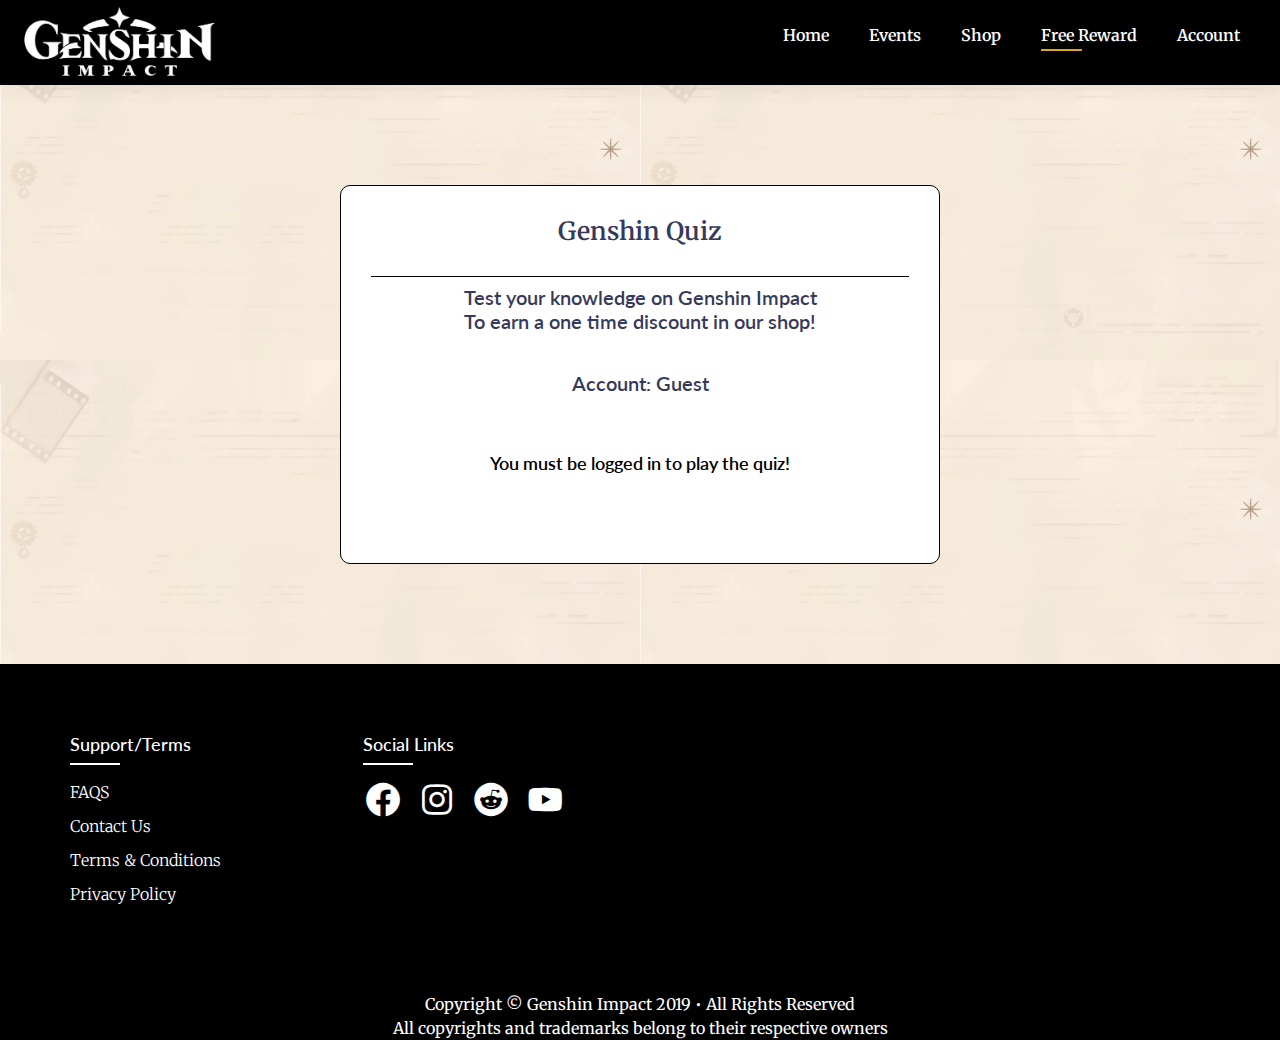
<file: free_reward.html>
<!DOCTYPE html>
<html lang="en">
  <head>
    <meta charset="UTF-8" />
    <meta name="description" content="Explore the world of genshin." />
    <meta name="keywords" content="gaming,adventure,anime" />
    <meta name="author" content="Hoyoverse" />
    <!-- Making sure website shows up as desired on mobile devices-->
    <meta name="viewport" content="width=device-width, initial-scale=1.0" />
    <title>Genshin Impact</title>
    <!-- Linking Style Sheets-->
    <link
      href="https://fonts.googleapis.com/css2?family=Roboto+Slab:wght@300&display=swap"
      rel="stylesheet"
    />
    <link
      href="https://fonts.googleapis.com/css?family=Marcellus+SC"
      rel="stylesheet"
    />
    <link rel="stylesheet" href="css/normalize.css" />
    <link rel="stylesheet" href="css/style.css" />
    <!-- BootStrap Stylesheet-->
    <link
      rel="stylesheet"
      href="https://cdn.jsdelivr.net/npm/bootstrap@4.3.1/dist/css/bootstrap.min.css"
      integrity="sha384-ggOyR0iXCbMQv3Xipma34MD+dH/1fQ784/j6cY/iJTQUOhcWr7x9JvoRxT2MZw1T"
      crossorigin="anonymous"
    />
    <!-- Icons -->
    <link
      rel="stylesheet"
      href="https://unpkg.com/boxicons@latest/css/boxicons.min.css"
    />
  </head>
  <body>
    <!-- Header START -->
    <section id="header">
      <Logo>
        <a href="index.html"
          ><img id="logo" alt="logo" src="images/GenshinLogoWhite.png"
        /></a>
      </Logo>

      <!-- Navbar START -->
      <nav>
        <ul id="navbar">
          <li><a href="index.html">Home</a></li>
          <li><a href="events.html">Events</a></li>
          <li><a href="product.html">Shop</a></li>
          <li><a class="active" href="#">Free Reward</a></li>
          <li><a href="signup.html">Account</a></li>
          <i id="close" id="close-img" class="bx bx-x"></i>
        </ul>
      </nav>
      <div id="mobile">
        <i id="bar" class="bx bx-menu"></i>
      </div>
      <!-- Navbar END -->
    </section>
    <!-- Header END -->

    <!-- QUIZ START -->
    <div class="app">
      <h1>Genshin Quiz</h1>
      <h2>Test your knowledge on Genshin Impact <br> To earn a one time discount in our shop!</h2>
      <h2 id="account">Account: </h2>
      <div class="quiz">
        <h2 id="question">Question Goes Here</h2>
        <div id="answer-buttons">
          <button class="btn">Answer 1</button>
          <button class="btn">Answer 2</button>
          <button class="btn">Answer 3</button>
          <button class="btn">Answer 4</button>
        </div>
        <button id="next-btn">Next</button>
      </div>
    </div>
    <!-- QUIZ END -->

    <!-- FOOTER START -->
    <footer class="footer">
      <div class="footer-container">
        <div class="footer-row">
          <div class="footer-col">
            <h4>Support/Terms</h4>
            <ul>
              <li>
                <a
                  href="https://genshin.hoyoverse.com/en/news/detail/103709"
                  target="_blank"
                  >FAQS</a
                >
              </li>
              <li>
                <a
                  href="https://genshin.hoyoverse.com/en/news/detail/104966"
                  target="_blank"
                  >Contact Us</a
                >
              </li>
              <li>
                <a
                  href="https://genshin.hoyoverse.com/en/company/terms"
                  target="_blank"
                  >Terms & Conditions</a
                >
              </li>
              <li>
                <a
                  href="https://genshin.hoyoverse.com/en/company/privacy"
                  target="_blank"
                  >Privacy Policy</a
                >
              </li>
            </ul>
          </div>

          <div class="footer-col">
            <h4>Social Links</h4>
            <div class="social-links">
              <a href="https://www.facebook.com/Genshinimpact/" target="_blank"
                ><i class="bx bxl-facebook-circle"></i
              ></a>
              <a
                href="https://www.instagram.com/genshinimpact/?hl=en"
                target="_blank"
                ><i class="bx bxl-instagram"></i
              ></a>
              <a href="https://www.reddit.com/r/Genshin_Impact/" target="_blank"
                ><i class="bx bxl-reddit"></i
              ></a>
              <a href="https://www.youtube.com/c/genshinimpact" target="_blank"
                ><i class="bx bxl-youtube"></i
              ></a>
            </div>
          </div>
        </div>
      </div>
    </footer>
    <!-- FOOTER END -->

    <!--COPYRIGHT START -->
    <p class="copyright">
      Copyright &#169; Genshin Impact 2019 • All Rights Reserved
    </p>

    <p class="copyright">
      All copyrights and trademarks belong to their respective owners
    </p>
    <!--COPYRIGHT END -->

    <!-- Scripts -->
    <script src="javascript/navbar.js"></script>
    <script src="javascript/quiz.js"></script>
  </body>
</html>
</file>
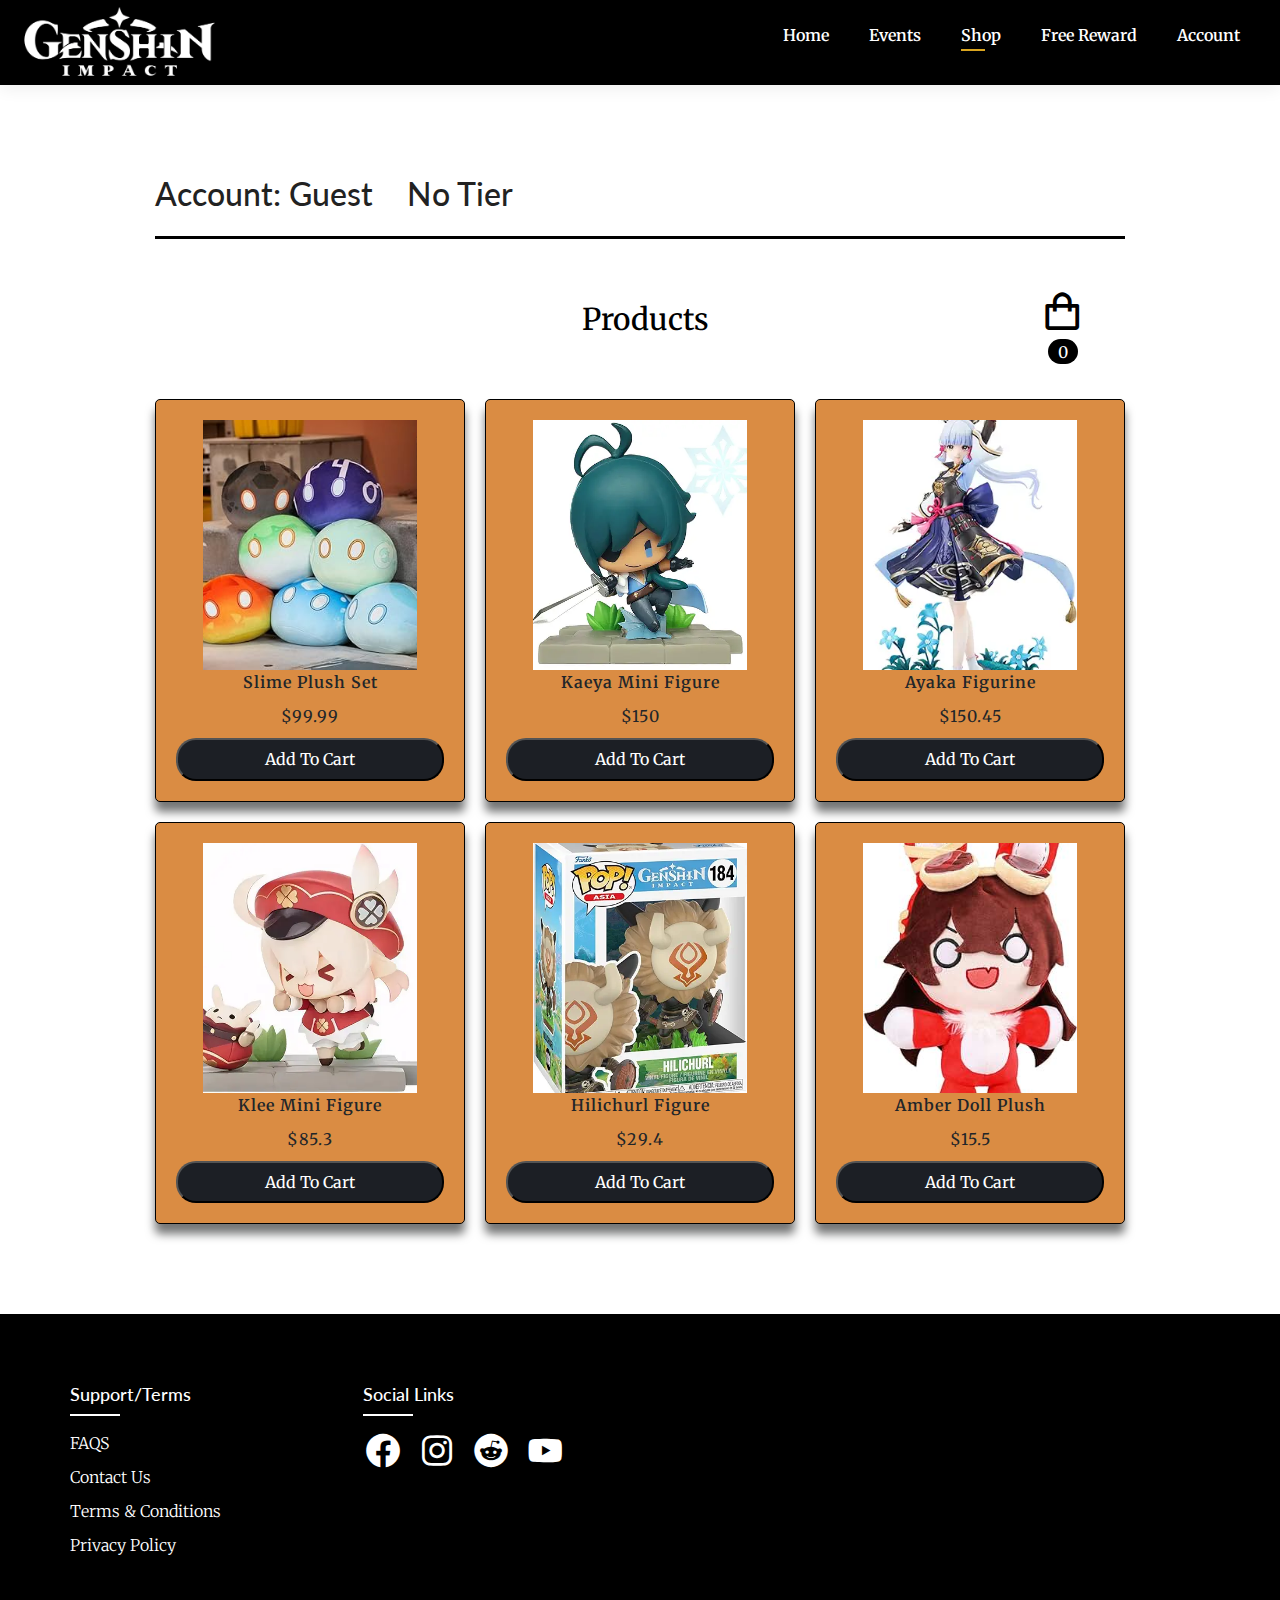
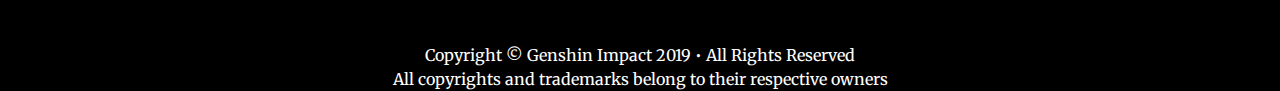
<file: product.html>
<!DOCTYPE html>
<html lang="en">
  <head>
    <!-- Meta Data -->
    <meta charset="UTF-8" />
    <meta name="description" content="Explore the world of genshin." />
    <meta name="keywords" content="gaming,adventure,anime" />
    <meta name="author" content="Hoyoverse" />
    <!-- Making sure website shows up as desired on mobile devices-->
    <meta name="viewport" content="width=device-width, initial-scale=1.0" />
    <title>Genshin Impact</title>
    <!-- Linking Style Sheets-->
    <link
      href="https://fonts.googleapis.com/css2?family=Roboto+Slab:wght@300&display=swap"
      rel="stylesheet"
    />
    <link
      href="https://fonts.googleapis.com/css?family=Marcellus+SC"
      rel="stylesheet"
    />
    <link rel="stylesheet" href="css/normalize.css" />
    <link rel="stylesheet" href="css/style.css" />
    <!-- BootStrap Stylesheet-->
    <link
      rel="stylesheet"
      href="https://cdn.jsdelivr.net/npm/bootstrap@4.3.1/dist/css/bootstrap.min.css"
      integrity="sha384-ggOyR0iXCbMQv3Xipma34MD+dH/1fQ784/j6cY/iJTQUOhcWr7x9JvoRxT2MZw1T"
      crossorigin="anonymous"
    />
    <!-- Icons -->
    <link
      rel="stylesheet"
      href="https://unpkg.com/boxicons@latest/css/boxicons.min.css"
    />
    <link rel="stylesheet" href="css/normalize.css" />
    <link rel="stylesheet" href="css/style.css" />
  </head>

  <body class="product-body">
    <!-- Header START -->
    <section id="header">
      <Logo>
        <a href="index.html"
          ><img id="logo" alt="logo" src="images/GenshinLogoWhite.png"
        /></a>
      </Logo>

      <!-- Navbar START -->
      <nav>
        <ul id="navbar">
          <li><a href="index.html">Home</a></li>
          <li><a href="events.html">Events</a></li>
          <li><a class="active" href="#">Shop</a></li>
          <li><a href="free_reward.html">Free Reward</a></li>
          <li><a href="signup.html">Account</a></li>
          <i id="close" id="close-img" class="bx bx-x"></i>
        </ul>
      </nav>
      <div id="mobile">
        <i id="bar" class="bx bx-menu"></i>
      </div>
      <!-- Navbar END -->
    </section>
    <!-- Header END -->

    <!-- PRODUCT PAGE START -->
    <div class="container">
      <section class="acc_details">
        <h2 id="acc_name">Account Name Here</h2>
        <h2 id="acc_tier">Tier Here</h2>
      </section>
      <header>
        <h1>Products</h1>
        <div class="shopping">
          <i class="bx bx-shopping-bag"></i>
          <span class="quantity">0</span>
        </div>
      </header>

      <div class="list"></div>
    </div>
    <div class="card">
      <h1>Cart</h1>
      <a class="cart-sub">Click the total to checkout</a>
      <ul class="listCard"></ul>
      <div class="checkOut">
        <div id="checkout-btn" class="total">0</div>
        <div class="closeShopping">Close</div>
      </div>
    </div>
    <!-- PRODUCT PAGE END -->

    <!-- FOOTER START -->
    <footer class="footer">
      <div class="footer-container">
        <div class="footer-row">
          <div class="footer-col">
            <h4>Support/Terms</h4>
            <ul>
              <li>
                <a
                  href="https://genshin.hoyoverse.com/en/news/detail/103709"
                  target="_blank"
                  >FAQS</a
                >
              </li>
              <li>
                <a
                  href="https://genshin.hoyoverse.com/en/news/detail/104966"
                  target="_blank"
                  >Contact Us</a
                >
              </li>
              <li>
                <a
                  href="https://genshin.hoyoverse.com/en/company/terms"
                  target="_blank"
                  >Terms & Conditions</a
                >
              </li>
              <li>
                <a
                  href="https://genshin.hoyoverse.com/en/company/privacy"
                  target="_blank"
                  >Privacy Policy</a
                >
              </li>
            </ul>
          </div>

          <div class="footer-col">
            <h4>Social Links</h4>
            <div class="social-links">
              <a href="https://www.facebook.com/Genshinimpact/" target="_blank"
                ><i class="bx bxl-facebook-circle"></i
              ></a>
              <a
                href="https://www.instagram.com/genshinimpact/?hl=en"
                target="_blank"
                ><i class="bx bxl-instagram"></i
              ></a>
              <a href="https://www.reddit.com/r/Genshin_Impact/" target="_blank"
                ><i class="bx bxl-reddit"></i
              ></a>
              <a href="https://www.youtube.com/c/genshinimpact" target="_blank"
                ><i class="bx bxl-youtube"></i
              ></a>
            </div>
          </div>
        </div>
      </div>
    </footer>
    <!-- FOOTER END -->

    <!--COPYRIGHT START -->
    <p class="copyright">
      Copyright &#169; Genshin Impact 2019 • All Rights Reserved
    </p>

    <p class="copyright">
      All copyrights and trademarks belong to their respective owners
    </p>
    <!--COPYRIGHT END -->

    <!-- JAVA SCRIPT START -->
    <script src="javascript/navbar.js"></script>
    <script src="javascript/product.js"></script>
    <!-- JAVA SCRIPT END -->
  </body>
</html>
</file>
<file: css/style.css>
/*Google Fonts */
@import url("https://fonts.googleapis.com/css2?family=Montserrat&display=swap");
@import url("https://fonts.googleapis.com/css2?family=Lato&display=swap");
@import url("https://fonts.googleapis.com/css2?family=Merriweather:wght@300&family=Roboto+Slab:wght@300&display=swap");

/* LOTTIE ANIMATION */
#preloader {
  position: fixed;
  top: 0;
  left: 0;
  width: 100%;
  height: 100%;
  background-color: black; /* Set the background color you want */
  display: flex;
  align-items: center;
  justify-content: center;
  z-index: 9999; /* Set a high z-index to ensure it appears above other content */
}

#main-content {
  display: none;
}

/* Universal styles*/
* {
  font-family: "Merriweather", serif;
  margin: 0;
  padding: 0;
  scroll-padding-top: 2rem;
  scroll-behavior: smooth;
  list-style: none;
  text-decoration: none;
  box-sizing: border-box;
}

body {
  margin: 0;
  padding: 0;
  font-family: "Inter", serif;
  font-size: 1rem;
  background-image: url("../images/background.png");
  background-size: 50%;
}

a {
  text-decoration: none;
  color: white;
}

a:hover,
a:focus {
  color: goldenrod;
}

h2,
h3,
h4,
h5,
h6 {
  font-family: "Lato", sans-serif;
  font-weight: 500;
  color: #222222;
}

h1 {
  text-align: center;
  font-size: 30px;
  margin: 12px 0;
}

/* Nav-bar START */

#header {
  display: flex;
  align-items: center;
  justify-content: space-between;
  padding: 5px 20px;
  background-color: black;
  box-shadow: 0 5px 15px rgba(0, 0, 0, 0.06);
  background: black;
}

#navbar {
  display: flex;
  align-items: center;
  justify-content: center;
}

#navbar li {
  list-style: none;
  padding: 0 20px;
  position: relative;
  color: white;
}

#navbar li a {
  text-decoration: none;
  font-size: 1rem;
  font-weight: 600;
  color: white;
  transition: 0.3s ease;
}

#navbar li a:hover,
#navbar li a.active {
  color: white;
  transition: color 0.3s ease;
}

#navbar li a.active::after,
#navbar li a:hover::after {
  content: "";
  width: 30%;
  height: 2px;
  background-color: goldenrod;
  position: absolute;
  bottom: -4px;
  left: 20px;
}

#mobile {
  display: none;
  align-items: center;
}

#bar {
  width: auto;
  height: auto;
  font-size: 5rem;
  margin-right: 30px;
  color: white;
}

#close {
  display: none;
  position: absolute;
  top: 30px;
  left: 30px;
  color: white;
  font-size: 1.5rem;
}

#close-img {
  height: 16px;
  width: 16px;
}

/* Misc. Styles */

#logo {
  height: 75px;
  width: auto;
  margin: 0;
}

#banner {
  margin-bottom: 15px;
  width: 100%;
}
/* Nav-bar END */

/* TRAILER START */
.trailer-container iframe {
  position: absolute;
  top: 50%;
  left: 50%;
  transform: translate(
    -50%,
    -50%
  ); /* Center both horizontally and vertically */
  aspect-ratio: 16 / 9;
  width: 100%;
  display: none; /* Initially hidden */
}

.trailer-container {
  margin-bottom: 10px;
  position: relative;
  display: flex;
  flex-direction: column;
  align-items: center;
}

.trailer-container #videoOverlay {
  display: none;
  position: absolute;
  top: 0;
  left: 0;
  width: 100%;
  height: 100%;
  background-color: rgba(0, 0, 0, 0.7); /* Adjust opacity here */
}

.button-30,
#button-30 {
  align-items: center;
  appearance: none;
  background-color: #fcfcfd;
  border-radius: 4px;
  border-width: 0;
  box-shadow: rgba(45, 35, 66, 0.4) 0 2px 4px,
    rgba(45, 35, 66, 0.3) 0 7px 13px -3px, #d6d6e7 0 -3px 0 inset;
  box-sizing: border-box;
  color: #36395a;
  cursor: pointer;
  display: inline-flex;
  font-family: "JetBrains Mono", monospace;
  height: 48px;
  justify-content: center;
  line-height: 1;
  list-style: none;
  overflow: hidden;
  padding-left: 16px;
  padding-right: 16px;
  position: relative;
  text-align: left;
  text-decoration: none;
  transition: box-shadow 0.15s, transform 0.15s;
  user-select: none;
  -webkit-user-select: none;
  touch-action: manipulation;
  white-space: nowrap;
  will-change: box-shadow, transform;
  font-size: 18px;
}

.button-30:focus,
#button-30:focus {
  box-shadow: #d6d6e7 0 0 0 1.5px inset, rgba(45, 35, 66, 0.4) 0 2px 4px,
    rgba(45, 35, 66, 0.3) 0 7px 13px -3px, #d6d6e7 0 -3px 0 inset;
}

.button-30:hover,
#button-30:hover {
  box-shadow: rgba(45, 35, 66, 0.4) 0 4px 8px,
    rgba(45, 35, 66, 0.3) 0 7px 13px -3px, #d6d6e7 0 -3px 0 inset;
  transform: translateY(-2px);
}

.button-30:active,
#button-30:active {
  box-shadow: #d6d6e7 0 3px 7px inset;
  transform: translateY(2px);
}
/* TRAILER END */

/* Event Carousell START */
.carousel {
  margin-bottom: 15px;
}
.events {
  margin-top: 50px;
  color: black;
  background-color: #f7ecdb;
}

.c-item {
  padding-left: 20%;
  padding-right: 20%;
  height: 500px;
}

.c-img {
  height: 100%;
}

.carousel-control-prev,
.carousel-control-next {
  filter: invert(100%);
}

/* Event Carousell END */

/* CHARACTER SHOWCASE START  */

/* CHARACTER SLIDE TEMPLATE */
.slide {
  position: relative;
  height: 100%;
  width: auto;
  overflow: hidden;
}

.slide a {
  border: none;
  color: white;
  font-weight: bold;
  font-size: 16px;
}

.slide a:hover {
  cursor: pointer;
  border-bottom: 1px solid white;
  transition: 0.5s ease;
}

.slide-description {
  position: relative;
  height: 42%;
  width: 25%;
  margin-top: -65em;
  background-color: rgba(0, 0, 0, 0.281);
  z-index: 3;
  margin-left: 5%;
  padding-left: 20px;
  padding-right: 20px;
  padding-top: 50px;
  padding-bottom: 50px;
  border-radius: 15px;
  margin-bottom: 4em;
  font-family: "Roboto", sans-serif;
  box-shadow: 0 0 20px rgba(255, 255, 255, 0.726);
}

#raiden-img {
  position: relative;
  height: 80%;
  width: 80%;
  top: -80em;
}

#raiden-desc {
  background-color: rgba(119, 0, 255, 0.336);
}

#raiden-desc h1,
#hutao-desc h1,
#Furina-desc h1 {
  margin-bottom: 30px;
  color: white;
  font-family: "Roboto Slab", serif;
}

#raiden-list,
#hutao-list,
#Furina-list {
  margin-bottom: 30px;
  padding-left: 15px;
  color: white;
  font-family: "Roboto Slab", serif;
}

#raiden-demo {
  border-radius: 8px;
}

#raiden-slide .second-slide {
  height: 1100px;
}

#raiden-showcase {
  object-fit: cover;
}

#hutao-desc {
  background-color: #975e5a;
}

#hutao-slide .second-slide {
  height: 1100px;
}

#hutao-showcase {
  object-fit: cover;
}

#Furina-desc {
  background-color: #4460c4;
}

#Furina-slide .second-slide {
  height: 1100px;
}

#Furina-showcase {
  object-fit: cover;
}

/* CHARACTER SHOWCASE END */

/* FOOTER START */
.footer {
  background-color: black;
  padding: 70px 0;
}

.footer .footer-container {
  max-width: 1170px;
  margin: auto;
}

.footer-container .footer-row {
  display: flex;
  flex-wrap: wrap;
}

.footer-col {
  width: 25%;
  padding: 0 15px;
}

.footer-col ul {
  list-style: none;
  padding: 0;
}

.footer-col h4 {
  font-size: 18px;
  color: white;
  text-transform: capitalize;
  margin-bottom: 25px;
  font-weight: 500;
  position: relative;
}

.footer-col h4::before {
  content: "";
  position: absolute;
  left: 0;
  bottom: -10px;
  background-color: white;
  height: 2px;
  box-sizing: border-box;
  width: 50px;
}

.footer-col ul li:not(last-child) {
  margin-bottom: 10px;
}

.footer-col ul li a {
  font-size: 16px;
  text-transform: capitalize;
  color: white;
  text-decoration: none;
  font-weight: 300;
  color: white;
  display: block;
  transition: all 0.3s ease;
}

.footer-col ul li a:hover {
  color: goldenrod;
  padding-left: 8px;
}

.footer-col .social-links a {
  font-size: 40px;
  display: inline-block;
  height: 40px;
  width: 40px;
  background-color: black;
  margin: 0 10px 10px 0;
  text-align: center;
  line-height: 47px;
  border-radius: 50%;
  color: white;
  transition: all 0.5s ease;
}

.footer-col .social-links a:hover {
  color: goldenrod;
  background-color: black;
}

@media screen and (max-width: 750px) {
  .footer-col {
    width: 50%;
    margin-bottom: 30px;
  }
}

@media screen and (max-width: 574) {
  .footer-col {
    width: 100%;
  }
}

/* FOOTER END */

/*COPYRIGHT START */
.copyright {
  text-align: center;
  background: black;
  color: white;
  margin: 0;
}
/*COPYRIGHT END */

/* LOG IN / SIGN UP PAGE START */
.login {
  background-image: url("images/test3.jpg");
  background-size: cover;
  background-repeat: no-repeat;
  background-position: center;
  display: flex;
  align-items: center;
  justify-content: center;
  flex-direction: column;
  height: 100vh;
  font-family: "Roboto Slab";
}

.companylogo{
  width: 250px;
  height: 100px;
  margin-bottom: 20px;
  z-index: 2;
}

.login #myVideo {
  position: fixed;
  right: 0;
  min-width: 100%;
  min-height: 100%;
}

.logcontainer {
  background-color: #fff;
  border-radius: 10px;
  box-shadow: 0 5px 15px rgba(0, 0, 0, 0.35);
  position: relative;
  overflow: hidden;
  width: 768px;
  max-width: 100%;
  min-height: 480px;
}

.logcontainer p {
  font-size: 14px;
  line-height: 20px;
  letter-spacing: 0.3px;
  margin: 20px 0;
  color: #fff;
}

.logcontainer span {
  font-size: 12px;
}

.logcontainer a {
  color: #333;
  font-size: 13px;
  text-decoration: none;
  margin: 15px 0 10px;
}

.logcontainer button {
  background-color: #000;
  color: #fff;
  font-size: 12px;
  padding: 10px 45px;
  border: 1px solid transparent;
  border-radius: 8px;
  font-weight: 600;
  letter-spacing: 0.5px;
  text-transform: uppercase;
  margin-top: 10px;
  cursor: pointer;
}

.logcontainer button.hidden {
  background-color: transparent;
  border-color: #fff;
}

.logcontainer form {
  background-color: #fff;
  display: flex;
  align-items: center;
  justify-content: center;
  flex-direction: column;
  padding: 0 40px;
  height: 100%;
}

.logcontainer input {
  background-color: #eee;
  border: none;
  margin: 8px 0;
  padding: 10px 15px;
  font-size: 13px;
  border-radius: 8px;
  width: 100%;
  outline: none;
}

.logcontainer form button a {
  color: #fff;
}

.form-container {
  position: absolute;
  top: 0;
  height: 100%;
  transition: all 0.6s ease-in-out;
}

.sign-in {
  left: 0;
  width: 50%;
  z-index: 2;
}

.logcontainer.active .sign-in {
  transform: translateX(100%);
}

.sign-up {
  left: 0;
  width: 50%;
  opacity: 0;
  z-index: 1;
}

.logcontainer.active .sign-up {
  transform: translateX(100%);
  opacity: 1;
  z-index: 5;
  animation: move 0.6s;
}

@keyframes move {
  0%,
  49.99% {
    opacity: 0;
    z-index: 1;
  }

  50%,
  100% {
    opacity: 1;
    z-index: 5;
  }
}

.toggle-container {
  position: absolute;
  top: 0;
  left: 50%;
  width: 50%;
  height: 100%;
  overflow: hidden;
  transition: all 0.6s ease-in-out;
  z-index: 1000;
}

.logcontainer.active .toggle-container {
  transform: translateX(-100%);
}

.toggle {
  background-color: #bf1c2d;
  height: 100%;
  background: linear-gradient(to right, #005a82, #0ac8b9);
  color: #fff;
  position: relative;
  left: -100%;
  height: 100%;
  width: 200%;
  transform: translateX(0);
  transition: all 0.6s ease-in-out;
}

.logcontainer.active .toggle {
  transform: translateX(50%);
}

.toggle-panel {
  position: absolute;
  width: 50%;
  height: 100%;
  display: flex;
  align-items: center;
  justify-content: center;
  flex-direction: column;
  padding: 0 30px;
  text-align: center;
  top: 0;
  transform: translateX(0);
  transition: all 0.6s ease-in-out;
}

.toggle-left {
  transform: translateX(-200%);
}

.logcontainer.active .toggle-left {
  transform: translateX(0);
}

.toggle-right {
  right: 0;
  transform: translateX(0);
}

.logcontainer.active .toggle-right {
  transform: translateX(200%);
}

button {
  cursor: pointer;
}

/* LOG IN / SIGN UP PAGE END */

/* PRODUCT PAGE START */
.product-body {
  background-image: none;
  background-color: white;
}
.container {
  font-family: "Roboto Slab";
  width: 1000px;
  margin-top: 84px;
  transition: 0.5s;
  margin: 90px auto;
}

.container #acc_name {
  display: inline-block;
  padding-bottom: 15px;
}

.container #acc_tier {
  display: inline-block;
  padding-left: 30px;
}

.container .acc_details {
  border-bottom: 3px solid black;
}

.container h1 {
  padding-left: 60px;
  color: black;
  text-align: center;
}
.container header {
  display: grid;
  grid-template-columns: 1fr 50px;
  margin-top: 50px;
}
.container header .shopping {
  position: relative;
  text-align: right;
}
.container header .shopping i {
  /* shopping bag icon */
  color: black;
  font-size: 45px;
  position: relative;
  left: -40px;
}
.container header .shopping span {
  background: black;
  display: flex;
  justify-content: center;
  align-items: center;
  color: white;
  position: absolute;
  top: 50px;
  padding: 3px 10px;
  border-radius: 30px;
  left: -27px;
  height: 25px;
}
.container .list {
  display: grid;
  grid-template-columns: repeat(3, 1fr);
  column-gap: 20px;
  row-gap: 20px;
  margin-top: 50px;
}
.container .list .item {
  /* Product Cards */
  border: 1px solid black;
  border-radius: 5px;
  text-align: center;
  background-color: #da8c43;
  padding: 20px;
  box-shadow: 0 10px 10px #757676;
  letter-spacing: 1px;
}
.container .list .item img {
  width: 80%;
  height: 250px;
  object-fit: cover;
}
.container .list .item .title {
  font-weight: 600;
}
.container .list .item .price {
  margin: 10px;
}
.container .list .item button {
  background-color: #1c1f25;
  border-radius: 20px;
  color: #fff;
  width: 100%;
  padding: 10px;
  cursor: pointer;
  transition: 0.5s;
}

.container .list .item button:hover {
  background-color: goldenrod;
}

.card {
  font-family: "Roboto Slab";
  position: fixed;
  top: 0;
  left: 100%;
  width: 500px;
  background-color: white;
  height: 100vh;
  transition: 0.5s;
}
.active .card {
  left: calc(100% - 500px);
}
.active .container {
  transform: translateX(-200px);
}
.card h1 {
  text-align: center;
  color: black;
  font-weight: 100;
  margin: 0;
  padding: 0 20px;
  height: 80px;
  display: flex;
  align-items: center;
}
.card .cart-sub {
  border-bottom: 1px solid black;
  margin-left: 20px;
  font-size: 15px;
}
.card .checkOut {
  position: absolute;
  bottom: 0;
  width: 100%;
  display: grid;
  grid-template-columns: repeat(2, 1fr);
}
.card .checkOut div {
  background-color: #e8bc0e;
  width: 100%;
  height: 70px;
  display: flex;
  justify-content: center;
  align-items: center;
  font-weight: bold;
  cursor: pointer;
}
.card .checkOut div:nth-child(2) {
  background-color: #1c1f25;
  color: #fff;
}
.listCard li {
  display: grid;
  grid-template-columns: 100px repeat(3, 1fr);
  color: black;
  row-gap: 10px;
}
.listCard li div {
  margin-bottom: 10px;
  display: flex;
  justify-content: center;
  align-items: center;
}
.listCard li img {
  width: 90%;
}
.listCard li button {
  width: 50px;
  height: 20px;
  background-color: white;
  border-radius: 5px;
  border: 1px black solid;
}
.listCard .count {
  margin: 0 10px;
}
@media (max-width: 750px) {
  .container {
    width: 500px;
    margin-top: 84px;
    transition: 0.5s;
    margin: 90px auto;
  }

  .container .list {
    display: grid;
    grid-template-columns: repeat(2, 0.5fr);
  }

  .container .list .item img {
    width: 90%;
    height: 250px;
    object-fit: cover;
  }
}

/* PRODUCT PAGE END */

/* FREE REWARD START */
.app {
  background: white;
  width: 90%;
  max-width: 600px;
  margin: 100px auto 100px;
  border-radius: 10px;
  padding: 30px;
  border: 1px solid black;
}

.app h1 {
  font-size: 25px;
  color: #36395a;
  font-weight: 600;
  border-bottom: 1px solid black;
  padding-bottom: 30px;
}

.app h2 {
  text-align: center;
  font-size: 20px;
  color: #36395a;
  font-weight: 600;
  padding-bottom: 30px;
}

.quiz {
  padding: 20px 0;
}

.quiz h2 {
  font-size: 18px;
  color: black;
  font-weight: 600;
}

.quiz .btn {
  background: white;
  color: black;
  font-weight: 500;
  width: 100%;
  border: 1px solid black;
  padding: 10px;
  margin: 10px 0;
  text-align: left;
  border-radius: 4px;
  cursor: pointer;
  transition: all 0.3s;
}

.quiz .btn:hover:not([disabled]) {
  background: black;
  color: white;
}

.quiz .btn:disabled {
  cursor: no-drop;
}

.quiz #next-btn {
  background: black;
  color: white;
  font-weight: 500;
  width: 150px;
  border: 0;
  padding: 10px;
  margin: 20px auto;
  border-radius: 4px;
  cursor: pointer;
  display: none;
}

.quiz .correct {
  background: greenyellow;
}

.quiz .incorrect {
  background: lightcoral;
}

/*FREE REWARD END */

/* EVENT DETAILS START */
.event-details {
  background-color: black;
  padding: 20px;
  margin: 15px auto;
  max-width: 90%;
  border: 1px solid #ddd;
  border-radius: 5px;
}

.event-details h1 {
  color: white;
  text-align: center;
  margin-bottom: 20px;
}

.row {
  border: 1px solid goldenrod;
  display: flex;
  flex-direction: row;
  margin-bottom: 15px;
}

.video-wrapper {
  flex: 1;
  margin-right: 10px;
}

.infobox {
  flex: 1;
  padding: 15px;
  background-color: #f0f0f0;
}

.infobox h2 {
  font-size: 25px;
  margin-bottom: 20px;
}

.infobox p {
  line-height: 1.5;
}

.event-details video {
  width: 100%;
  height: auto;
}
/* EVENT DETAILS END */

/* Media Queries */
/* Mobiles - Max Width */
@media (max-width: 750px) {
  /* Nav-bar START */
  #navbar {
    display: flex;
    flex-direction: column;
    align-items: flex-start;
    justify-content: flex-start;
    position: fixed;
    top: 0;
    right: -310px;
    height: 100vh;
    width: 300px;
    background: black;
    box-shadow: 0 40px 60px rgba(0, 0, 0, 0.1);
    padding: 80px 0 0 10px;
    transition: 0.3s;
    z-index: 1;
  }

  #navbar.active {
    right: 0;
  }

  #navbar li {
    margin-bottom: 25px;
  }

  #mobile {
    display: flex;
    align-items: center;
  }

  #mobile i {
    color: white;
    font-size: 1.5rem;
    padding-left: 20px;
  }
  #close {
    display: block;
  }
  /* Nav-bar END */

  /* Event Carousell START */
  .c-item {
    height: 200px;
  }
  /* Event Carousell END */

  /* CHARACTER SHOWCASE START */
  .events {
    font-size: 30px;
  }
  .character-title {
    font-size: 30px;
  }

  .slide-description {
    position: relative;
    width: 80%;
  }

  .character-showcase-title {
    font-size: 15px;
  }
  /* CHARACTER SHOWCASE END */

  /* EVENT DETAILS START */

  .event-details {
    max-width: 100%;
  }

  .event-details .row {
    flex-direction: column;
  }

  .event-details .video-wrapper {
    margin-right: 0;
  }
  /* EVENT DETAILS END */
}

/* Large Desktops */
@media screen and (min-width: 1200px) {
  #banner {
    height: 10%;
  }

  .trailer-container iframe {
    width: 800px;
  }
}
</file>
